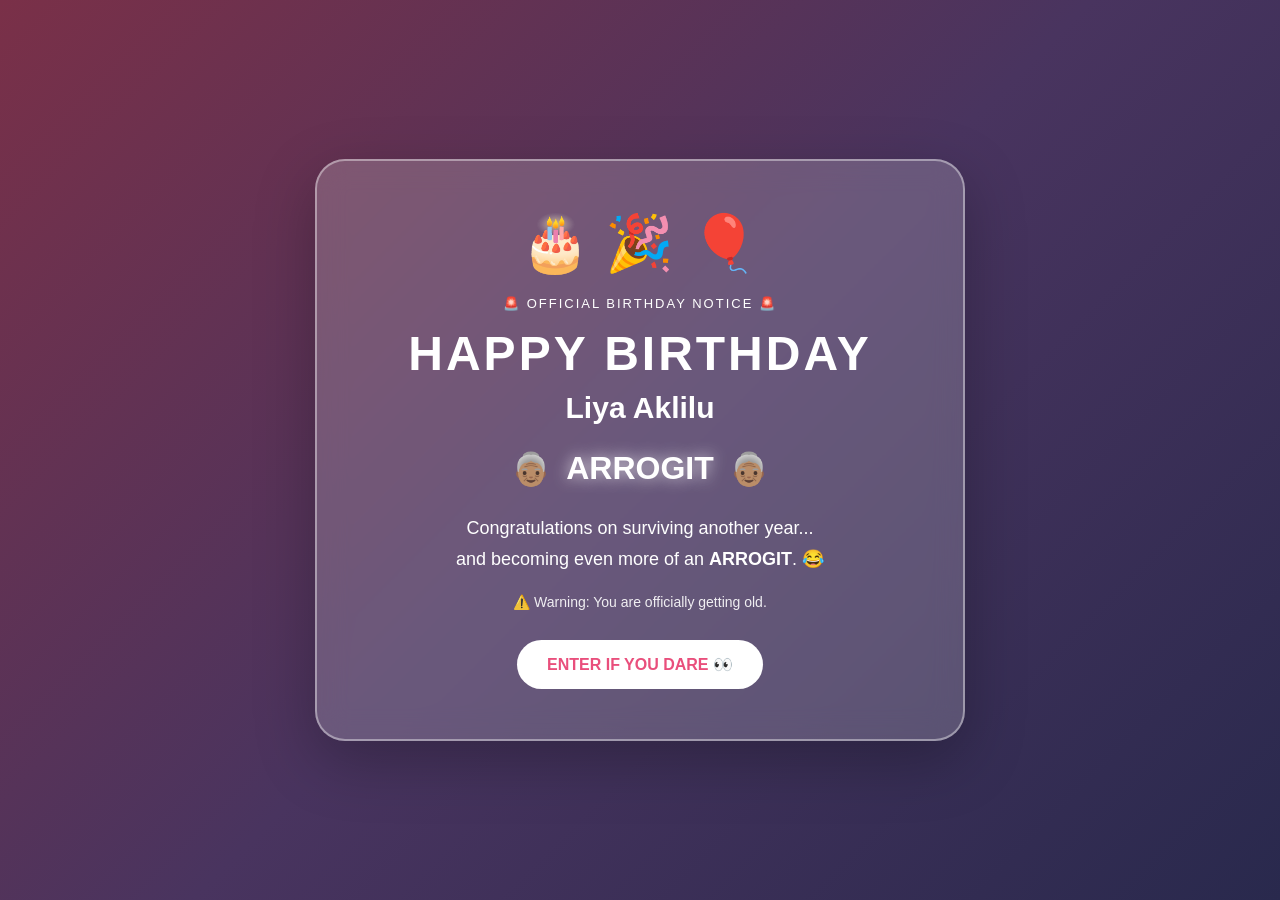
<file: index.html>
<!DOCTYPE html>
<html lang="en">

<head>
    <meta charset="UTF-8">
    <meta name="viewport" content="width=device-width, initial-scale=1.0">
    <title>Happy Birthday Liya 🎂</title>
    <link rel="stylesheet" href="style.css">
</head>

<body>

    <main class="birthday-card">

        <div class="birthday-emojis">
            🎂 🎉 🎈
        </div>

        <p class="small-text">
            🚨 OFFICIAL BIRTHDAY NOTICE 🚨
        </p>

        <h1>
            HAPPY BIRTHDAY
        </h1>

        <h2>
            Liya Aklilu
        </h2>

        <div class="argogit">
            <span>👵🏽</span>
            <strong>ARROGIT</strong>
            <span>👵🏽</span>
        </div>

        <p class="message">
            Congratulations on surviving another year...
            <br>
            and becoming even more of an <b>ARROGIT</b>. 😂
        </p>

        <p class="warning">
            ⚠️ Warning: You are officially getting old.
        </p>

        <button onclick="enterWebsite()">
            ENTER IF YOU DARE 👀
        </button>

    </main>

    <script src="script.js"></script>

</body>

</html>
</file>
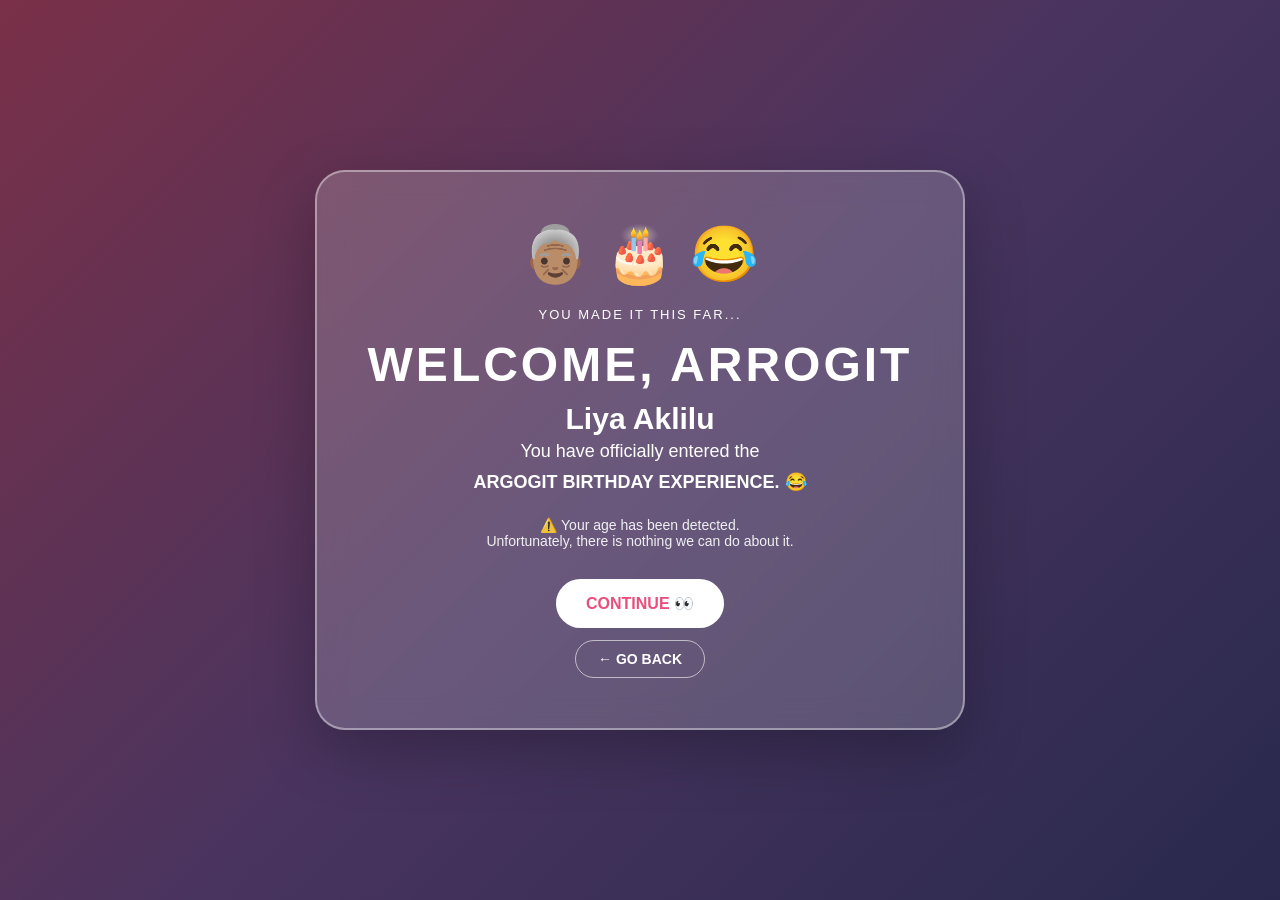
<file: birthday.html>
<!DOCTYPE html>
<html lang="en">

<head>
    <meta charset="UTF-8">
    <meta name="viewport" content="width=device-width, initial-scale=1.0">
    <title>Liya's Birthday 🎂</title>
    <link rel="stylesheet" href="style.css">
</head>

<body>

    <main class="birthday-card">

        <div class="birthday-emojis">
            👵🏽 🎂 😂
        </div>

        <p class="small-text">
            YOU MADE IT THIS FAR...
        </p>

        <h1>
            WELCOME, ARROGIT
        </h1>

        <h2>
            Liya Aklilu
        </h2>

        <p class="message">
            You have officially entered the
            <br>
            <b>ARGOGIT BIRTHDAY EXPERIENCE.</b> 😂
        </p>

        <p class="warning">
            ⚠️ Your age has been detected.
            <br>
            Unfortunately, there is nothing we can do about it.
        </p>

        <button onclick="nextPage()">
            CONTINUE 👀
        </button>

        <button class="back-button" onclick="goBack()">
            ← GO BACK
        </button>

    </main>

    <script>
        function nextPage() {
            window.location.href = "certificate.html";
        }

        function goBack() {
            history.back();
        }
    </script>

</body>

</html>
</file>
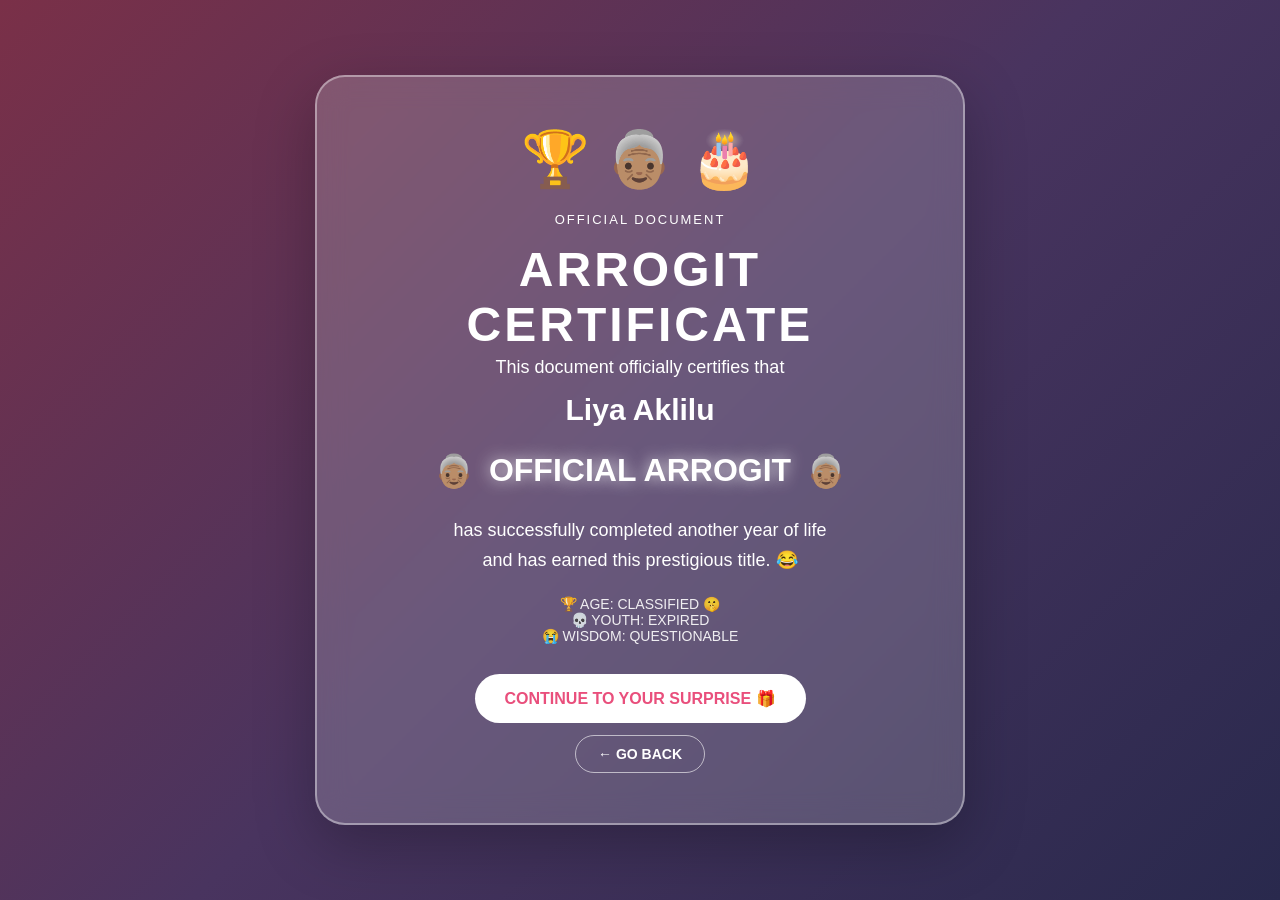
<file: certificate.html>
<!DOCTYPE html>
<html lang="en">

<head>
    <meta charset="UTF-8">
    <meta name="viewport" content="width=device-width, initial-scale=1.0">
    <title>Official Argogit Certificate 👵🏽</title>
    <link rel="stylesheet" href="style.css">
</head>

<body>

    <main class="birthday-card">

        <div class="birthday-emojis">
            🏆 👵🏽 🎂
        </div>

        <p class="small-text">
            OFFICIAL DOCUMENT
        </p>

        <h1>
            ARROGIT CERTIFICATE
        </h1>

        <p class="message">
            This document officially certifies that
        </p>

        <h2>
            Liya Aklilu
        </h2>

        <div class="argogit">
            👵🏽
            <strong>OFFICIAL ARROGIT</strong>
            👵🏽
        </div>

        <p class="message">
            has successfully completed another year of life
            <br>
            and has earned this prestigious title. 😂
        </p>

        <p class="warning">
            🏆 AGE: CLASSIFIED 🤫
            <br>
            💀 YOUTH: EXPIRED
            <br>
            😭 WISDOM: QUESTIONABLE
        </p>

        <button onclick="nextPage()">
            CONTINUE TO YOUR SURPRISE 🎁
        </button>

        <button class="back-button" onclick="goBack()">
            ← GO BACK
        </button>

    </main>

    <script>
        function nextPage() {
            window.location.href = "surprise.html";
        }

        function goBack() {
            history.back();
        }
    </script>

</body>

</html>
</file>
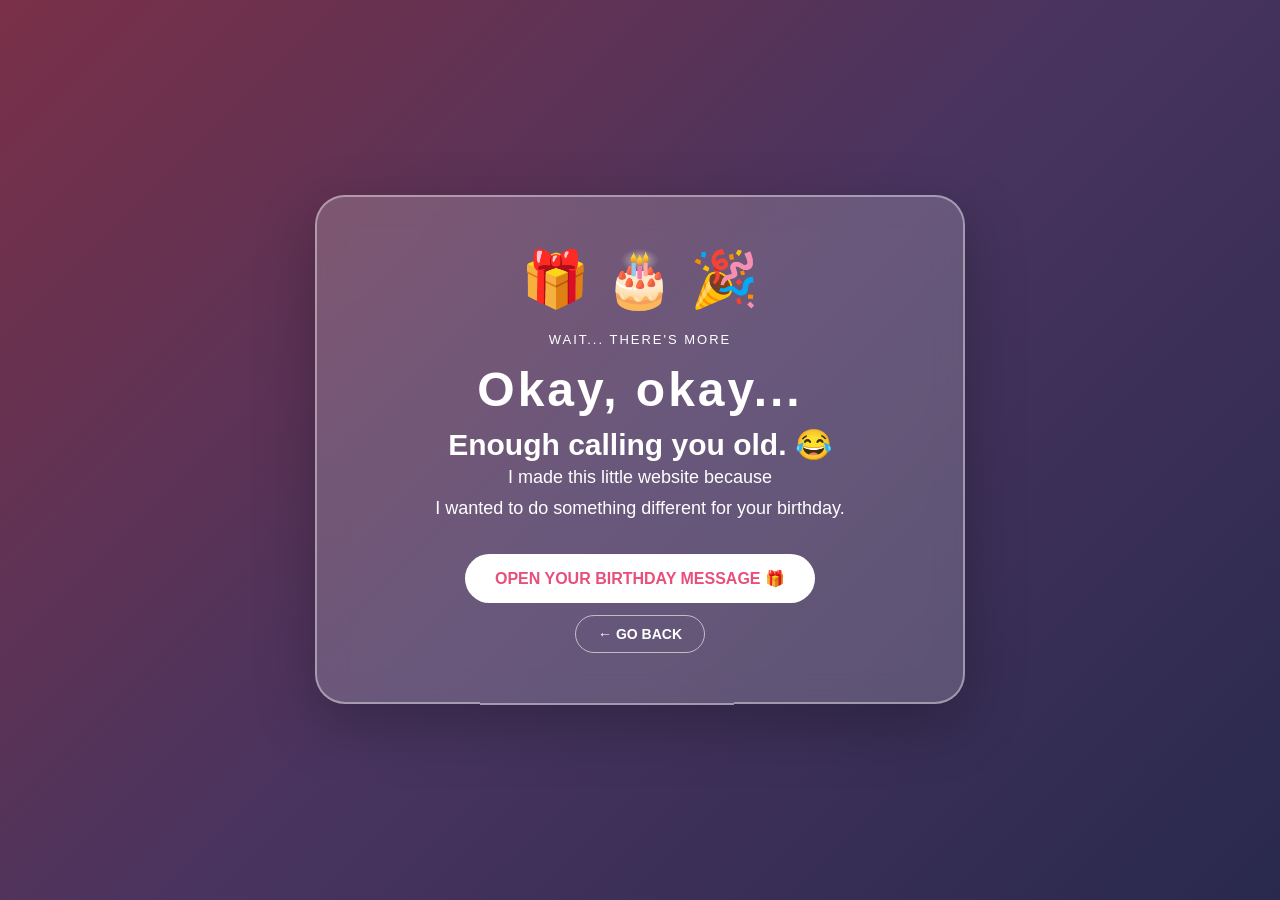
<file: surprise.html>
<!DOCTYPE html>
<html lang="en">

<head>
    <meta charset="UTF-8">
    <meta name="viewport" content="width=device-width, initial-scale=1.0">
    <title>One More Thing... 🎁</title>
    <link rel="stylesheet" href="style.css">
</head>

<body>

    <main class="birthday-card">

        <div class="birthday-emojis">
            🎁 🎂 🎉
        </div>

        <p class="small-text">
            WAIT... THERE'S MORE
        </p>

        <h1>
            Okay, okay...
        </h1>

        <h2>
            Enough calling you old. 😂
        </h2>

        <p class="message">
            I made this little website because
            <br>
            I wanted to do something different for your birthday.
        </p>

        <button onclick="showMessage()">
            OPEN YOUR BIRTHDAY MESSAGE 🎁
        </button>

        <div id="birthdayMessage" class="hidden-message">

            <h2>
                HAPPY BIRTHDAY, LIYA! 🎂
            </h2>

            <p class="message">
                I hope you have an amazing birthday
                <br>
                and an even better year ahead.
            </p>

            <p class="message">
                Keep laughing, keep being yourself,
                <br>
                and keep being the Arrogit you are. 😂👵🏽
            </p>

            <div class="argogit">
                🎉 <strong>HAPPY BIRTHDAY ARROGIT</strong> 🎉
            </div>

        </div>

        <button class="back-button" onclick="goBack()">
            ← GO BACK
        </button>

    </main>

    <script>
        function showMessage() {

            const message =
                document.getElementById("birthdayMessage");

            message.classList.add("show");

            createConfetti();
        }

        function createConfetti() {

            const emojis = [
                "🎉",
                "🎊",
                "🎂",
                "🎁",
                "🥳",
                "👵🏽"
            ];

            for (let i = 0; i < 40; i++) {

                const confetti =
                    document.createElement("div");

                confetti.classList.add("confetti");

                confetti.innerText =
                    emojis[
                        Math.floor(
                            Math.random() * emojis.length
                        )
                    ];

                confetti.style.left =
                    Math.random() * 100 + "vw";

                confetti.style.animationDuration =
                    (Math.random() * 3 + 2) + "s";

                document.body.appendChild(confetti);

                setTimeout(function () {
                    confetti.remove();
                }, 5000);
            }
        }

        function goBack() {
            history.back();
        }
    </script>

</body>

</html>
</file>
<file: style.css>
* {
    margin: 0;
    padding: 0;
    box-sizing: border-box;
}

body {
    min-height: 100vh;
    font-family: Arial, sans-serif;

   background: linear-gradient(
    135deg,
    #7a3048,
    #49345f,
    #29294d
);
    display: flex;
    justify-content: center;
    align-items: center;

    color: white;
    overflow: hidden;
}

/* Main birthday card */

.birthday-card {
    width: 90%;
    max-width: 650px;
    padding: 50px 30px;
    text-align: center;

    background: rgba(255, 255, 255, 0.18);
    border: 2px solid rgba(255, 255, 255, 0.4);
    border-radius: 30px;

    backdrop-filter: blur(15px);

    box-shadow: 0 20px 60px rgba(0, 0, 0, 0.25);

    animation: appear 1s ease;

    z-index: 2;
}

/* Birthday emojis */

.birthday-emojis {
    font-size: 55px;
    margin-bottom: 20px;
    animation: bounce 2s infinite;
}

/* Small heading */

.small-text {
    margin-top: 10px;
    font-size: 13px;
    letter-spacing: 2px;
}

/* Main heading */

h1 {
    margin-top: 15px;
    font-size: 48px;
    letter-spacing: 3px;
}

/* Name */

h2 {
    margin-top: 10px;
    font-size: 30px;
}

/* ARGOGIT */

.argogit {
    margin: 25px 0;
    font-size: 32px;

    display: flex;
    justify-content: center;
    align-items: center;

    gap: 15px;
}

.argogit strong {
    color: white;
    text-shadow: 0 0 15px rgba(255, 255, 255, 0.8);
}

/* Message */

.message {
    font-size: 18px;
    line-height: 1.7;
}

/* Warning */

.warning {
    margin-top: 20px;
    font-size: 14px;
    opacity: 0.9;
}

/* Buttons */

button {
    margin-top: 30px;

    padding: 15px 30px;

    border: none;
    border-radius: 50px;

    background: white;
    color: #e94f7c;

    font-size: 16px;
    font-weight: bold;

    cursor: pointer;

    transition: 0.3s;
}

button:hover {
    transform: scale(1.08);

    box-shadow:
        0 10px 30px rgba(0, 0, 0, 0.25);
}

/* Back button */

.back-button {
    display: block;

    margin: 12px auto 0;

    padding: 10px 22px;

    background: transparent;
    color: white;

    border: 1px solid rgba(255, 255, 255, 0.6);

    font-size: 14px;
}

.back-button:hover {
    background: rgba(255, 255, 255, 0.15);

    transform: scale(1.05);
}

/* Page transition */

.fade-out {
    animation: fadeOut 0.8s ease forwards;
}

/* Animations */

@keyframes bounce {

    0%,
    100% {
        transform: translateY(0);
    }

    50% {
        transform: translateY(-12px);
    }
}

@keyframes appear {

    from {
        opacity: 0;
        transform: scale(0.8);
    }

    to {
        opacity: 1;
        transform: scale(1);
    }
}

@keyframes fadeOut {

    from {
        opacity: 1;
    }

    to {
        opacity: 0;
    }
}

/* Phone */

@media (max-width: 600px) {

    h1 {
        font-size: 34px;
    }

    h2 {
        font-size: 24px;
    }

    .argogit {
        font-size: 25px;
    }

    .birthday-emojis {
        font-size: 42px;
    }

    .birthday-card {
        padding: 40px 20px;
    }
}

.hidden-message {
    display: none;
    margin-top: 30px;
    animation: appear 0.8s ease;
}

.hidden-message.show {
    display: block;
}

.confetti {
    position: fixed;
    top: -50px;
    font-size: 25px;
    z-index: 10;
    pointer-events: none;
    animation: fall linear forwards;
}

@keyframes fall {
    from {
        transform: translateY(0) rotate(0deg);
    }

    to {
        transform: translateY(110vh) rotate(360deg);
    }
}
</file>
